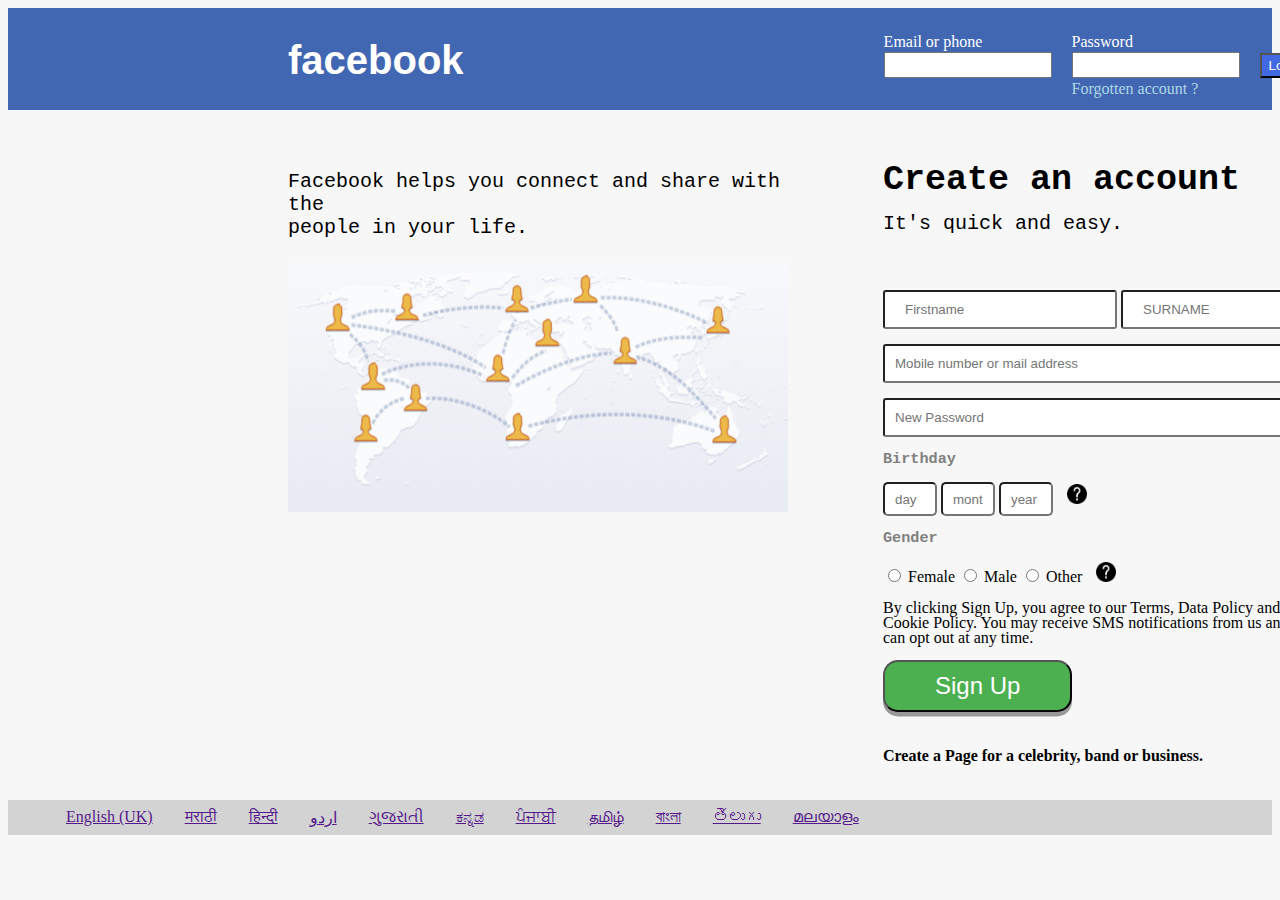
<file: Webpages-master/homepage/facebook.html>
<!DOCTYPE html>
<html>
<head>
  <meta charset="utf-8">
  <meta name="viewport" content="width=device-width">
  <title>facebook</title>
  <link rel="stylesheet" type="text/css" href="stysheet.css">
</head>
<body>
  <header class="containers" >
  	<h1 id="fade"> facebook </h1>
  	<form id="form">
  	<section id="box1">
  		<label for="fname">Email or phone</label> <br><br>
    	<input type="text" id="fname" name="fname" value=""> 
    </section>
    <section id="box2">
    	<label for="lname">Password</label><br> <br>
    	<input type="text" id="lname" name="lname" value=""><br><br>
    	<label id= "pass">Forgotten account ?  </label>
    </section>
    	<section id= "box3">
    		<input type="submit" id ="Log" value="Log In">
    	</section>
  	</form>
  </header>

 <div class="text">
 	<section id="title">
 		Facebook helps you connect and share with the <br>people in your life.<br>
 		<br><img id="master" src="fb.png">
 	
 	</section>
 	<section >
 		
 	<p id="label"> <strong>Create an account</strong><br><span id="tim">It's quick and easy.</span></p>
 	<form id="final">
 		<input type="text" id="Firstname" name="fname" value="" placeholder="Firstname"> 
 		<input type="text" id="Firstname" name="fname" value="" placeholder="SURNAME"><br>
 	<br><input type="text" id="Mobile" name="fname" value="" placeholder="Mobile number or mail address"> 
 	<br>
 	<br><input type="text" id="Mobile" name="fname" value="" placeholder="New Password"> 
 	<h3>Birthday</h3>
 	<input type="text" id="date" name="fname" value="" placeholder="day"> 
 	<input type="text" id="date" name="fname" value="" placeholder="month"> 
 	<input type="text" id="date" name="fname" value="" placeholder="year"> 
 	<img id= "que" src="info.png">
 	<h3>Gender</h3>
 	<input type="radio" id="gender" name="gender" value="female">
  	<label for="female">Female</label>
 	<input type="radio" id="gender" name="gender" value="male">
  	<label for="male">Male</label>
  	<input type="radio" id="gender" name="gender" value="other">
  	<label for="other">Other</label>
  	<img id="que" src="info.png">
 	
 	<p>By clicking Sign Up, you agree to our Terms, Data Policy and<br> Cookie Policy. You may receive SMS notifications from us and <br>can opt out at any time.<br><br>
 	<button id="button" type="button">Sign Up</button><br><br>
 	<h4>Create a Page for a celebrity, band or business.</h4>
 	</form>
 	</section>
 </div>
 <div class="footer">
 	<footer >
 		<ul >
 			<li><a href=""> English (UK)</li>
 			<li><a href="">मराठी</li>
 			<li><a href="">हिन्दी</li>
 			<li><a href="">اردو</li>
 			<li><a href="">ગુજરાતી</li>
 			<li><a href="">ಕನ್ನಡ</li>
 			<li><a href="">ਪੰਜਾਬੀ</li>
 			<li><a href="">தமிழ்</li>
 			<li><a href="">বাংলা</li>
 			<li><a href="">తెలుగు</li>
 			<li><a href="">മലയാളം</li>
 		</ul>
 	</footer>
 </div>
</body>
</html>
</file>
<file: Webpages-master/homepage/stysheet.css>
body{
	background-color: #f7f7f7;
}

.containers{
	background-color: rgb(66,103,178);
	display: flex;

}
#fade{
	font-family: sans-serif;
	margin-top:  -10px;
	padding-left: 280px;
	padding-top: 40px;
	padding-bottom: 0px;
	color: white;
	font-size : 40px;
}

#form{
	display: flex;
	margin-right: 0px;
	padding-right: 0px;
	padding-top: 30px;
	padding-bottom: 0px;
	color: white;
	line-height: 7px;
	padding-left: 400px;
}


#lname{
	width: 160px;
	height: 20px;
}

#fname{
	width: 160px;
	height: 20px;
}

#Log{
	width: 55px;
	height: 25px;
	background-color: royalblue;
	color: white;
}

#box1{
		padding-left: 20px;
}


#box2{
		padding-left: 20px;
}


#box3{
	padding-top: 15px;
	padding-left: 20px;
}

#pass{
	color: lightblue;
}

#title{
	padding-left: 280px;
	padding-top: 60px;
	font-family: monospace;
	font-size: 20px;
}

#master{
	width: 500px;
	height: 250px;
}

.text{
	display: inline-flex;
}

#label{
	padding-top: 15px; 
	padding-bottom: 0px;
	padding-left: 95px;
	font-family: monospace;
	font-size: 35px;	
}
#tim{
	font-size: 20px;
}
#final{
	padding-top: 15px; 
	padding-bottom: 0px;
	padding-left: 95px;
	line-height: 15px;
}

#que{
	width: 20px;
	height: 20px;
	padding-left:  10px;
}

#Firstname{
	padding: 10px;
	border-radius: 3px;
	width: 200px;	
	padding-left: 20px;
}
#Mobile{
	padding: 10px;
	border-radius: 3px;
	width: 450px;	
}

#date{
	padding: 10px;
	border-radius: 5px;
	width: 30px;
	height: 10px;
}
.text h3{
	color: gray;
	font-family: monospace;
}

#gender{
	font-family: monospace;
	font-size:  50px;

}

#button {
  display: inline-block;
  padding: 10px 50px;
  font-size: 24px;
  cursor: pointer;
  text-align: center;
  color: #fff;
  background-color: #4CAF50;
  border-radius: 15px;
  box-shadow: 0 4.5px #999;
  
}

#button:hover {background-color: #3e8e41}

#button:active {
  background-color: #3e8e41;
  box-shadow: 0 5px #666;
  transform: translateY(4px);
}






.footer{
	display: 	block;
	text-align: center;
	background-color: lightgrey;

}

div >footer > ul {
  list-style-type: none;
  padding-left:  50px;
  overflow: hidden;
}

div >footer > ul > li {
  float: left;
}

div >footer > ul > li a {
  display: inline-flex;
  padding: 8px;
  text-align: center;
}
</file>
